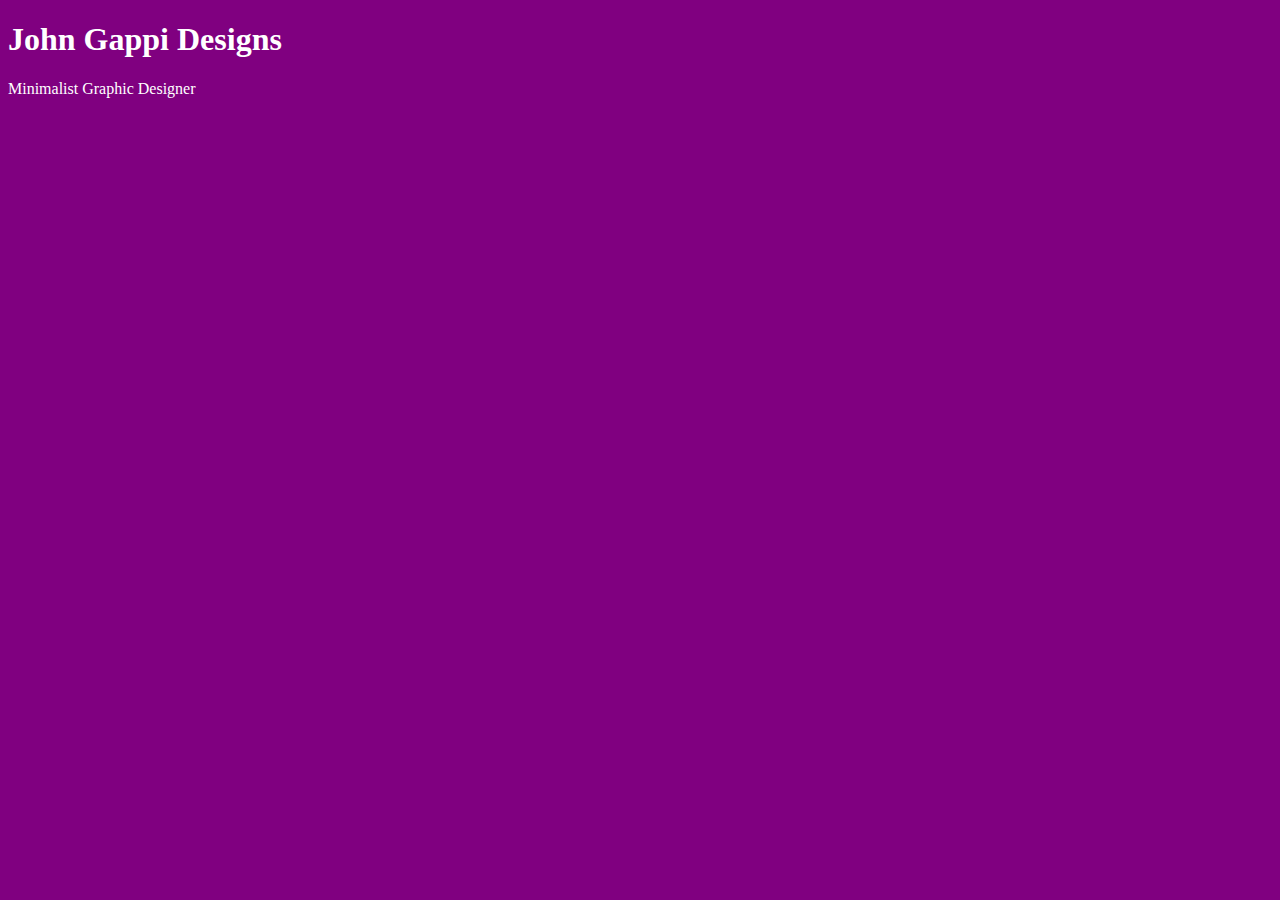
<file: unit_1/index.html>
<!DOCTYPE html>
<html>
<head>
<title>John Gappi Designs</title>
<link rel="stylesheet" type="text/css" href="css/style.css">
</head>
<body>
<h1>John Gappi Designs</h1>
<p>Minimalist Graphic Designer</p>
</body>
</html>
</file>
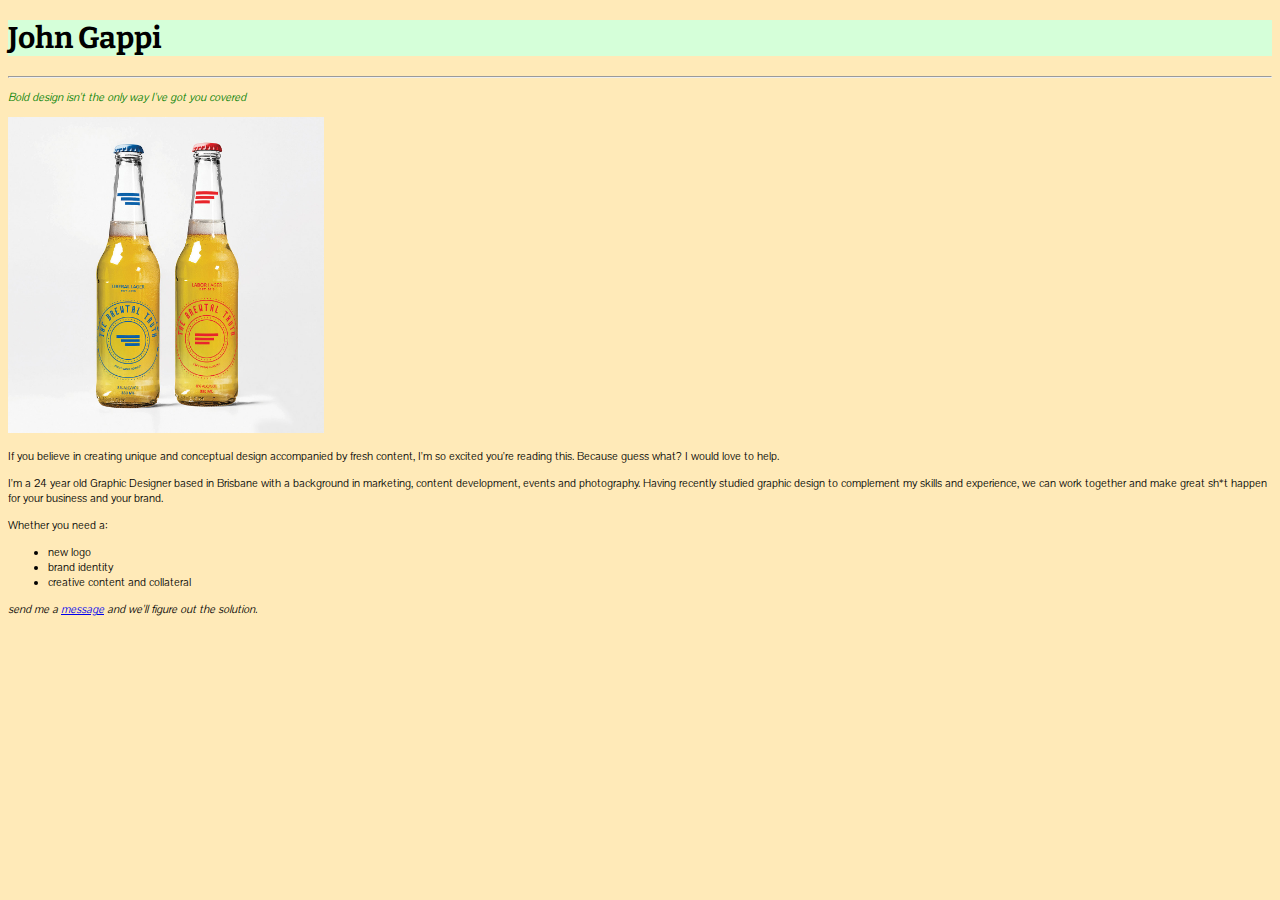
<file: unit_3/index.html>
<!DOCTYPE html>
<html>
  <head>
    <title>John Gappi</title>
    <link rel="stylesheet" type="text/css" href="css/style.css">
  </head>
  <body>
    <h1>John Gappi</h1>
    <hr>
    <p class="italic" id="green">Bold design isn't the only way I've got you covered</p>
    <img src="images/Square.jpg" alt="The Brewtal Truth Packaging">
    <p>If you believe in creating unique and conceptual design accompanied by fresh content, I'm so excited you're reading this. Because guess what? I would love to help.</p>

    <p>I'm a 24 year old Graphic Designer based in Brisbane with a background in marketing, content development, events and photography. Having recently studied graphic design to complement my skills and experience, we can work together and make great sh*t happen for your business and your brand.</p>

    <p>Whether you need a:</p>
    <ul>
      <li>new logo</li>
      <li>brand identity</li>
      <li>creative content and collateral</li>
    </ul>

    <p class="italic">send me a <a href= "mailto:gappijohn@gmail.com">message</a> and we'll figure out the solution.</p>
  </body>
</html>
</file>
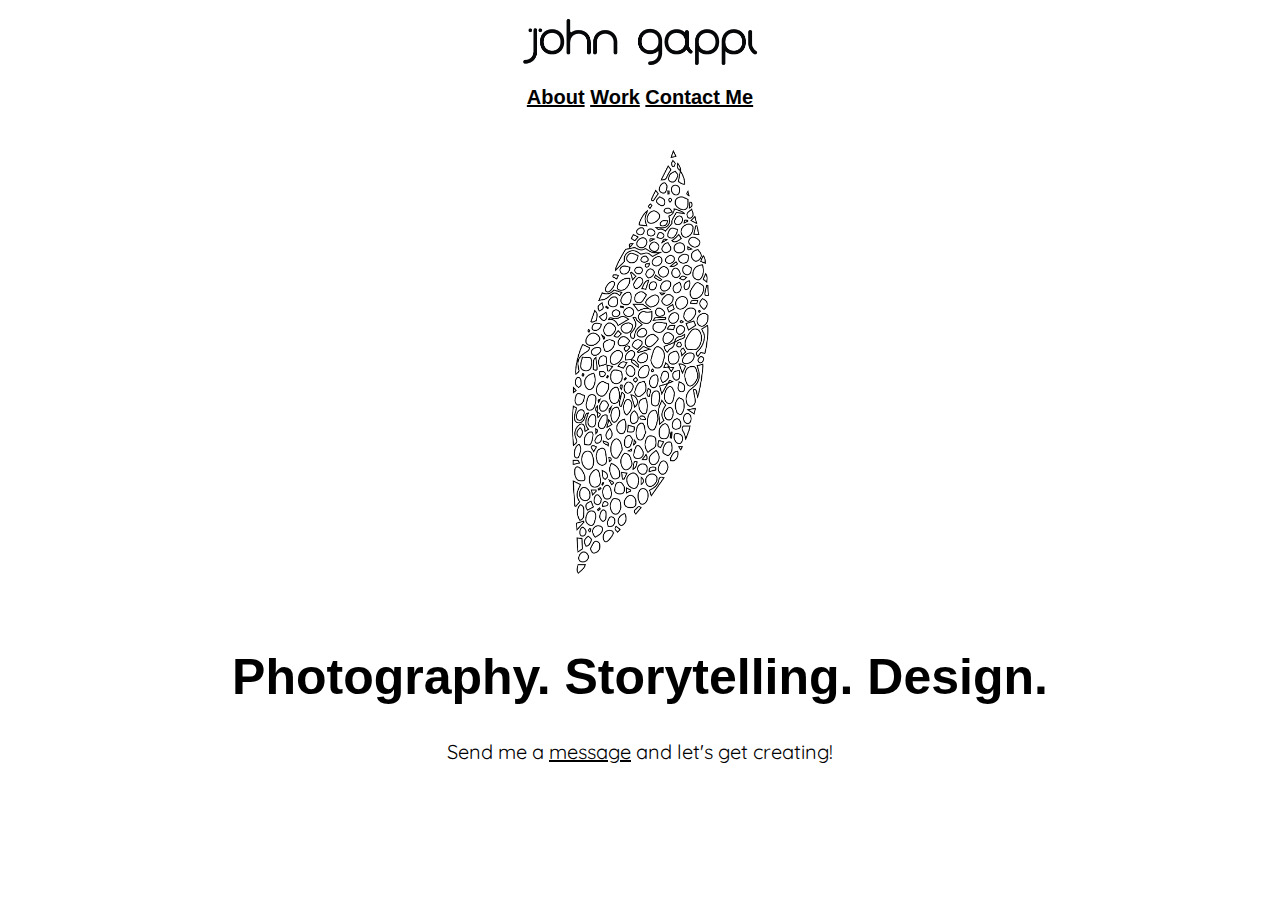
<file: unit_5/index.html>
<!DOCTYPE html>
<html>
  <head>
   <title>John Gappi</title>
   <link rel="stylesheet" type="text/css" href="css/style.css">
  </head>
   <body>
  	<div class="block">
  	 <header>
  	 <img id="jglogo" img src="images/jglogo.png" alt="John Gappi">
     <nav class="clearfix"><a href='#'>About</a> <a href='#'>Work</a> <a href='#'>Contact Me</a></nav>
     </header>
  	 <img src="images/homepage(1).jpg" alt="John Gappi Brand">
     <h1>Photography. Storytelling. Design.</h1>
  	 <footer>
      <p>Send me a <a href= "mailto:hi.johngappi@gmail.com">message</a> and <span class="bold">let's get creating!</span>
     </footer>
    </div>
  </body>
</html>
</file>
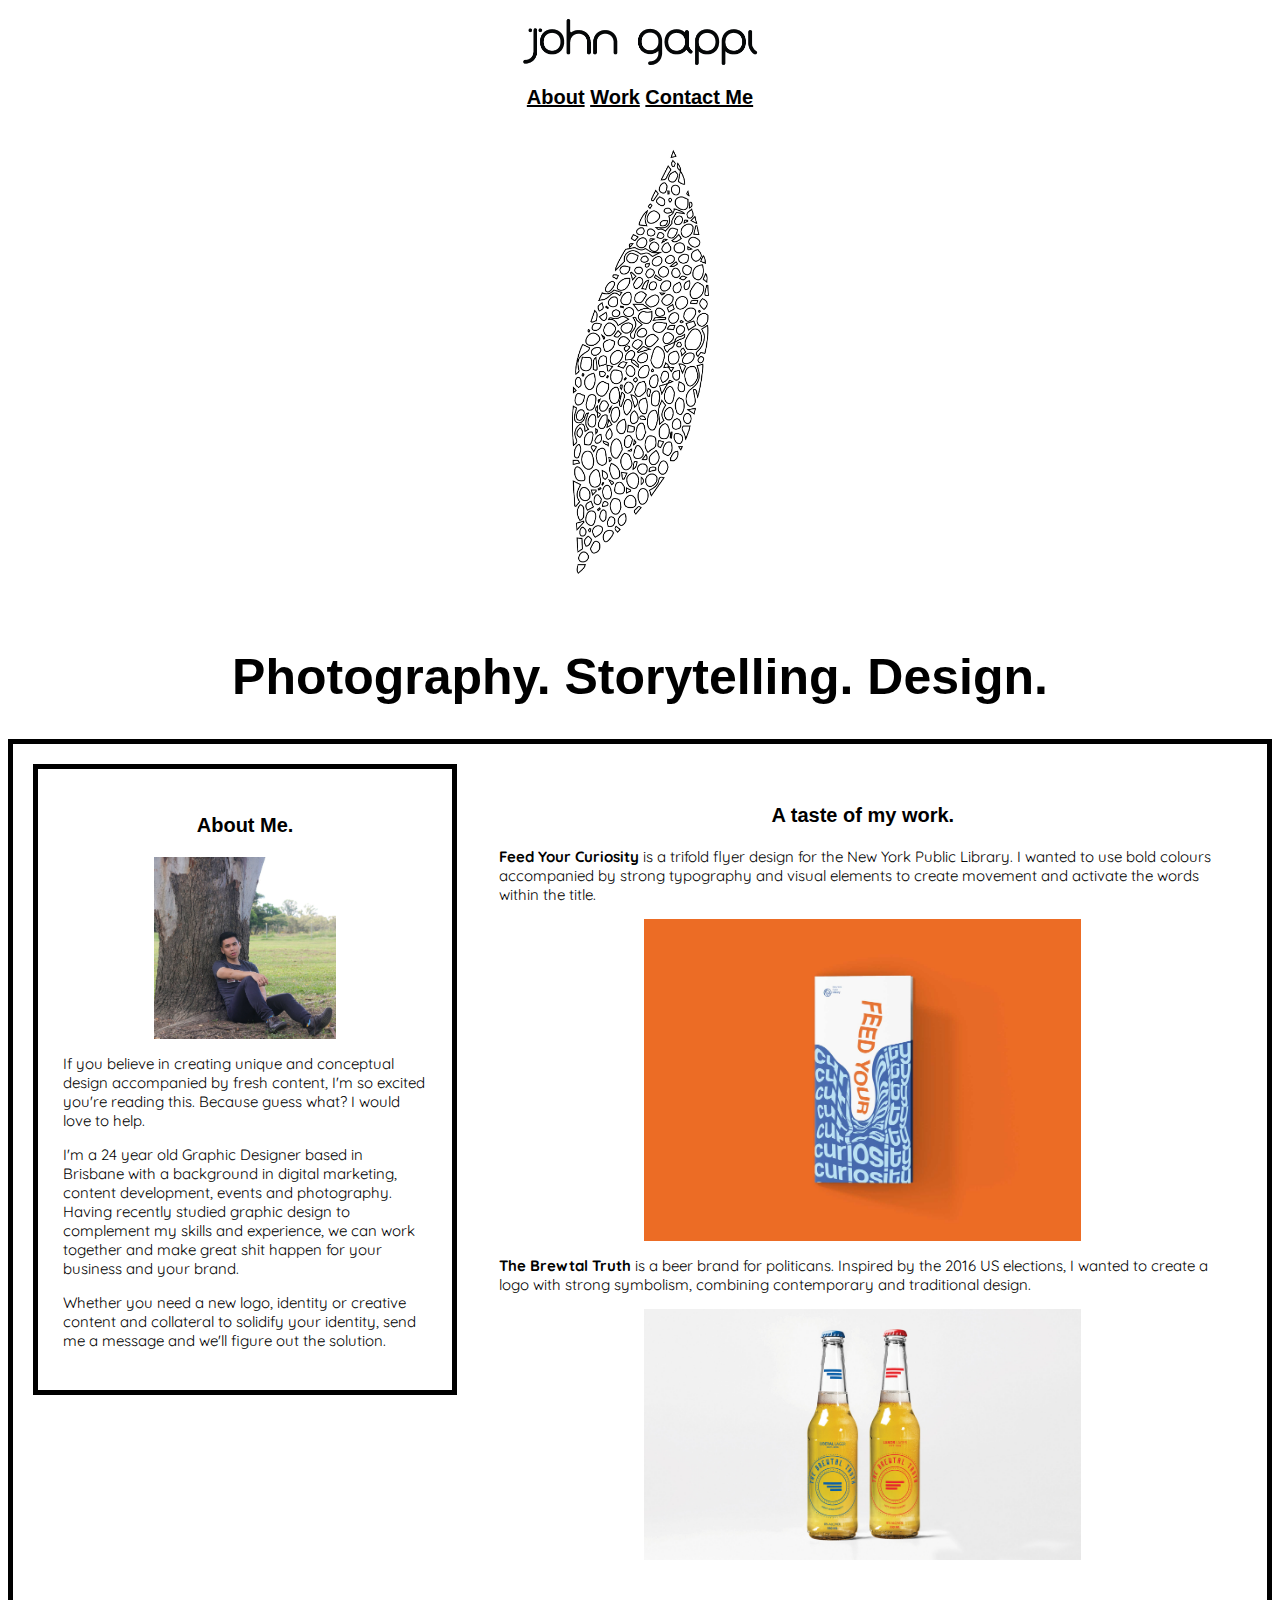
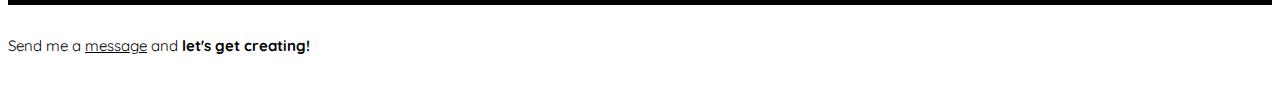
<file: unit_6/index.html>
<!DOCTYPE html>
<html>
  <head>
   <title>John Gappi</title>
   <link rel="stylesheet" type="text/css" href="css/style.css">
  </head>
   <body>
  	<div class="block">
  	 <header>
  	 <img id="jglogo" img src="images/jglogo.png" alt="John Gappi">
     <nav class="clearfix"><a href='#'>About</a> <a href='#'>Work</a> <a href='#'>Contact Me</a></nav>
     </header>
  	 <img src="images/homepage(1).jpg" alt="John Gappi Brand">
     <h1>Photography. Storytelling. Design.</h1>

     <section id="two_column" class="clearfix">
       <aside id="left">
         <h3>About Me.</h3>
         <img id="you" img src="images/you.jpg" alt="John Gappi">
         <p>If you believe in creating unique and conceptual design accompanied by fresh content, I'm so excited you're reading this. Because guess what? I would love to help.</p>

         <p>I'm a 24 year old Graphic Designer based in Brisbane with a background in digital marketing, content development, events and photography. Having recently studied graphic design to complement my skills and experience, we can work together and make great shit happen for your business and your brand.</p>

         <p>Whether you need a new logo, identity or creative content and collateral to solidify your identity, send me a message and we'll figure out the solution.</p>
      </aside>

        <article id="right">
         <h3>A taste of my work.</h3>
         <p><span class="bold">Feed Your Curiosity</span> is a trifold flyer design for the New York Public Library. I wanted to use bold colours accompanied by strong typography and visual elements to create movement and activate the words within the title.</p>
         <img id="fyc" img src="images/fyc.jpg" alt="Feed Your Curiosity">

         <p><span class="bold">The Brewtal Truth</span> is a beer brand for politicans. Inspired by the 2016 US elections, I wanted to create a logo with strong symbolism, combining contemporary and traditional design.</p>
         <img id="tbt" img src="images/tbt.jpg" alt="The Brewtal Truth">
       </article>
    </section>
  	 <footer>
      <p>Send me a <a href= "mailto:hi.johngappi@gmail.com">message</a> and <span class="bold">let's get creating!</span>
     </footer>
    </div>
  </body>
</html>
</file>
<file: unit_1/css/style.css>
body {
	background-color: purple;
}
h1, p {
	color: white;
}
</file>
<file: unit_3/css/style.css>
@import url('https://fonts.googleapis.com/css?family=Bitter');
@import url('https://fonts.googleapis.com/css?family=Pavanam');

body{
  font-size: 12px;
	font-family: 'Pavanam', sans-serif;
	background-color: #FFEAB8;
}


h1{
  font-size: 30px;
  font font-weight: bold;
  font-family: 'Bitter', serif;
  background-color: #D5FFD9;
}

img {
  width: 25%;
}

.italic {
  font-style: italic;
}

#green {
  color: green
}
</file>
<file: unit_5/css/style.css>
@import url('https://fonts.googleapis.com/css?family=Quicksand');

.header{ 
   display: block;
   text-align: center;
}

h1{
  font-size: 50px;
  font-weight: bold;
  font-family: 'Avenir', sans-serif;
  background-color: #FFFFFF;
  text-align: center;
}

h2{
  font-size: 30px;
  font-family: 'Quicksand', sans-serif;
  background-color: #FFFFFF;
  text-align: center;
  padding: 40px;
  border:solid 5px black;
}

p{
 font-size: 20px;
 font-weight: light;
 font-family: 'Quicksand',  sans-serif;
 background-color: #FFFFFF;
 text-align: center;
}

nav{
  font-size: 20px;
  font-weight: bold;
  font-family: 'Avenir', sans-serif;
  background-color: #FFFFFF;
  text-align: center;
  margin-left: left;
  margin-right: right;
}

img {
	display: block;
	margin: auto;
	width: 40%;
}

#jglogo {
  width: 20%;
}

a {
 color: black;
 display: block
 padding: 20px;
}

a:hover {
	background-color: #aaaaaa
}

.clearfixafter {
visibility: hidden;
display: block;
content: " ";
clear: both;
height: 0;
font-size:0;
}
</file>
<file: unit_6/css/style.css>
@import url('https://fonts.googleapis.com/css?family=Quicksand');

.header{ 
   display: block;
   text-align: center;
}

h1{
  font-size: 50px;
  font-weight: bold;
  font-family: 'Avenir', sans-serif;
  background-color: #FFFFFF;
  text-align: center;
}

h2{
  font-size: 30px;
  font-family: 'Quicksand', sans-serif;
  background-color: #FFFFFF;
  text-align: center;
  padding: 40px;
  border:solid 5px black;
}

h3{
  font-size: 20px;
  font-family: 'Avenir bold', sans-serif;
  background-color: #FFFFFF;
  text-align: center;
}

p{
 font-size: 15px;
 font-weight: light;
 font-family: 'Quicksand',  sans-serif;
 background-color: #FFFFFF;
 text-align: left;
}

nav{
  font-size: 20px;
  font-weight: bold;
  font-family: 'Avenir', sans-serif;
  background-color: #FFFFFF;
  text-align: center;
  margin-left: left;
  margin-right: right;
}

img {
	display: block;
	margin: auto;
	width: 40%;
}

#jglogo {
  width: 20%;
}

#fyc { 
width: 60%; 
}

#tbt {
width: 60%;
}

#you {
width: 50%;
}

a {
 color: black;
 display: block
 padding: 20px;
}

footer {
  text-align: center;
  padding: 1em 0;
  clear:both;
}

a:hover {
	background-color: #aaaaaa
}

.clearfixafter {
visibility: hidden;
display: block;
content: " ";
clear: both;
height: 0;
font-size:0;
}

#two_column {
background-color: #FFFFFF;
border: 5px black solid;
padding: 20px;
}

#left {
background-color: white;
border: 5px black solid;
padding: 25px;
float: left;
width: 30%;
}

#right {
background-color: white;
padding: 20px;
float: right;
width: 60%;
}

.clearfix:after {
visibility: hidden;
display: block;
font-size: 0;
content: "  ";
clear: both;
height: 0;
}

.bold {
font-weight: bold;
}
</file>
